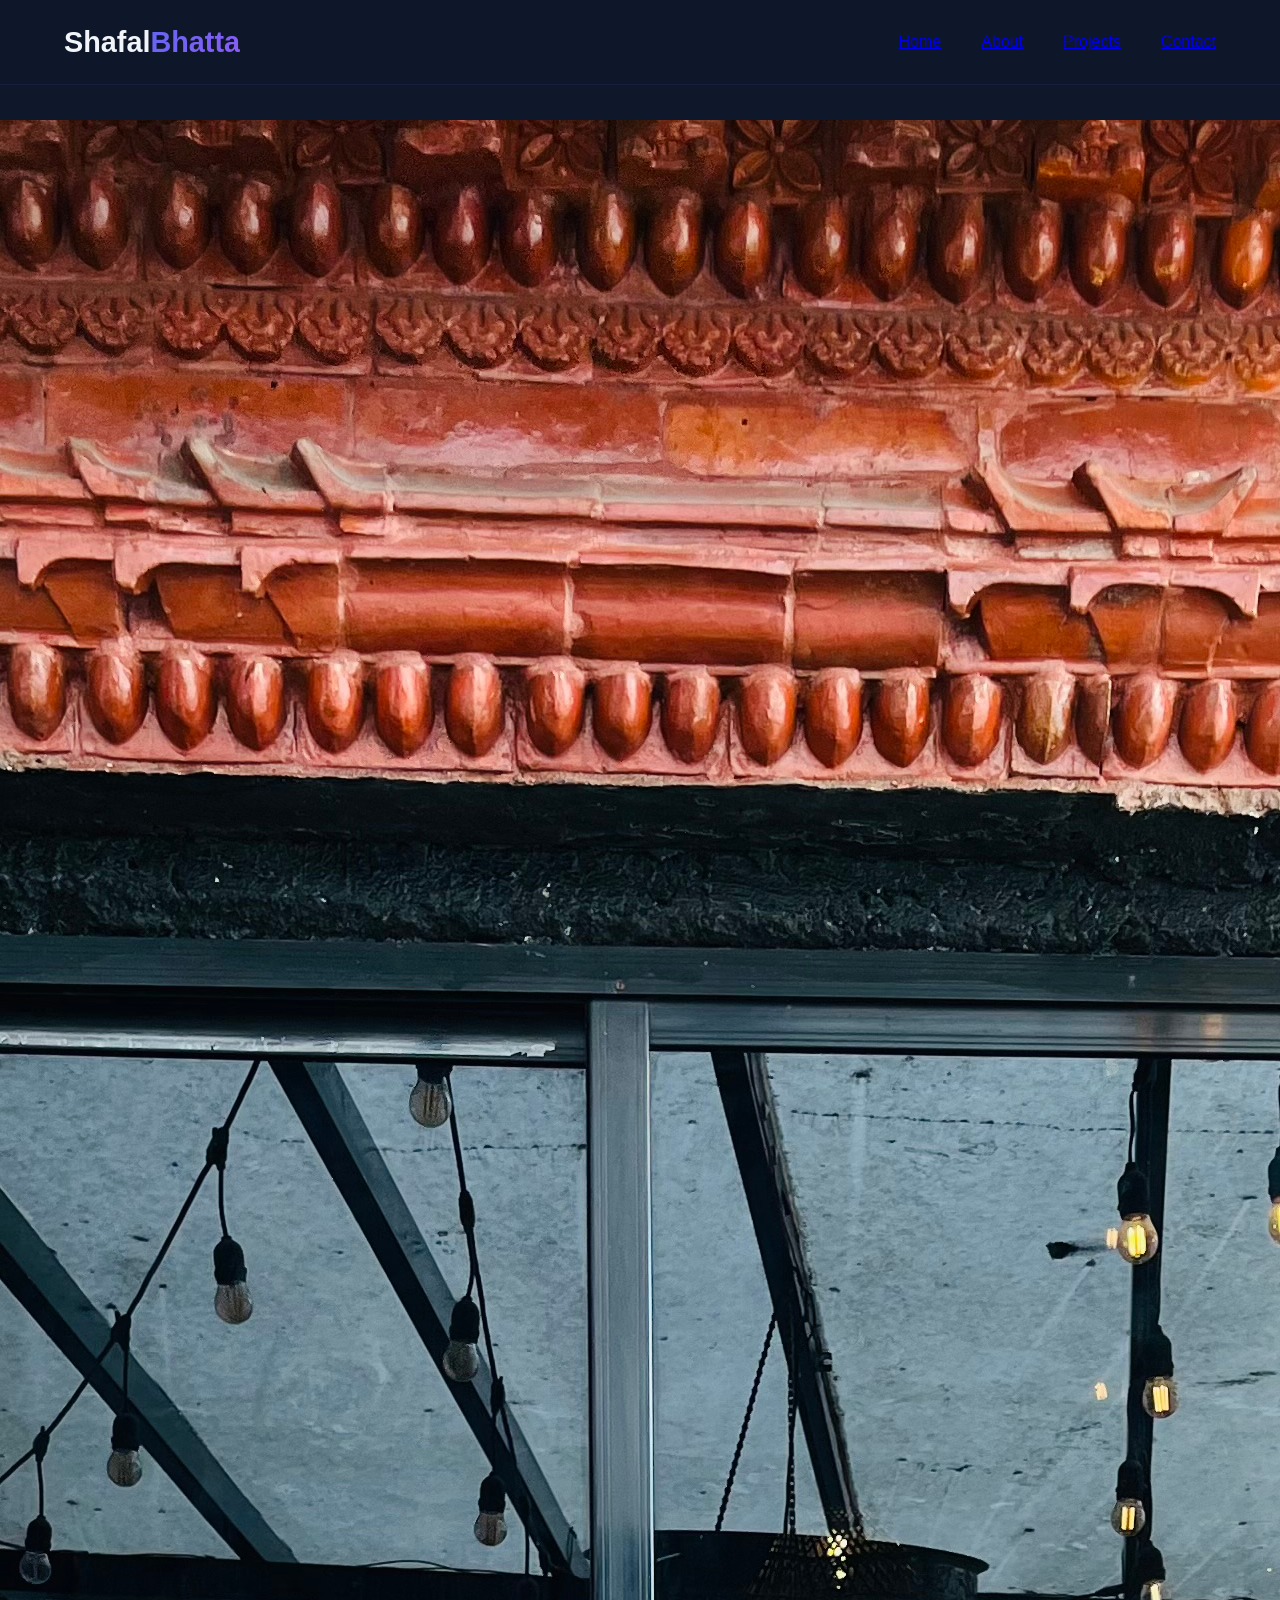
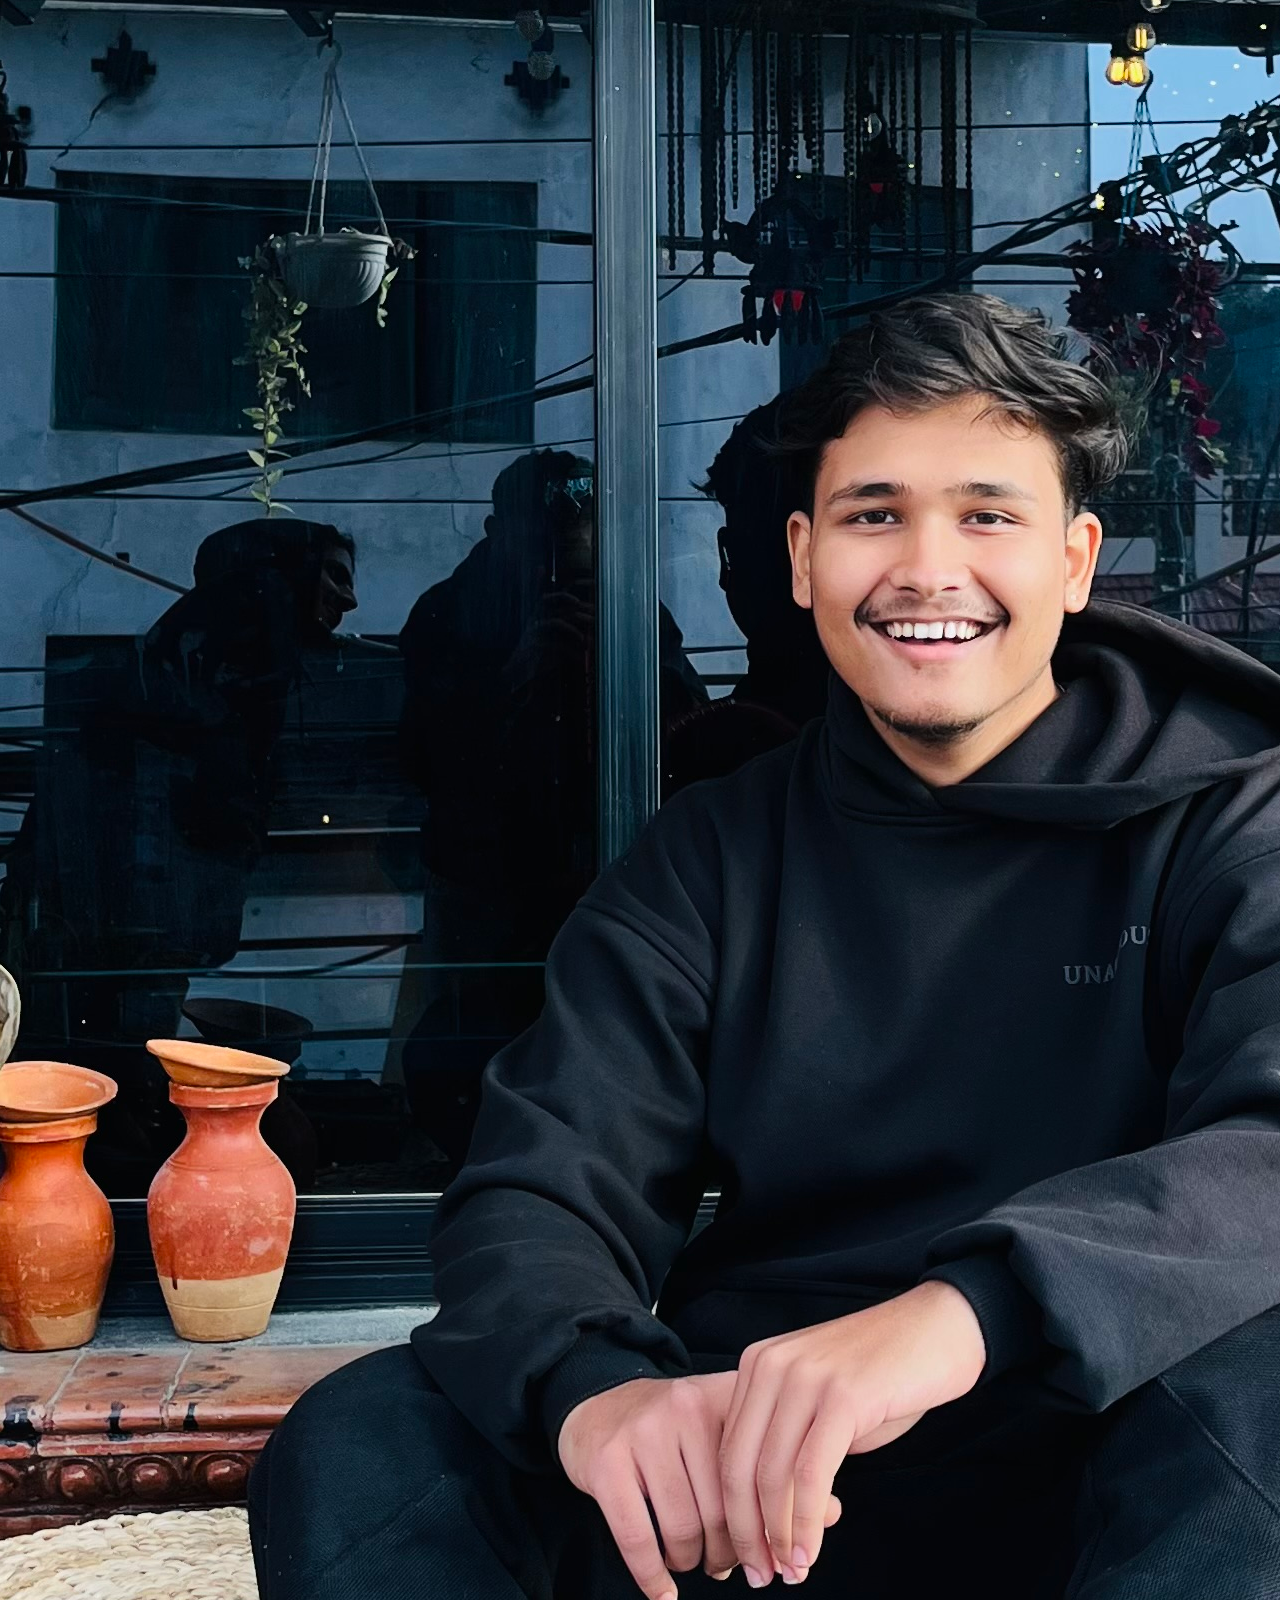
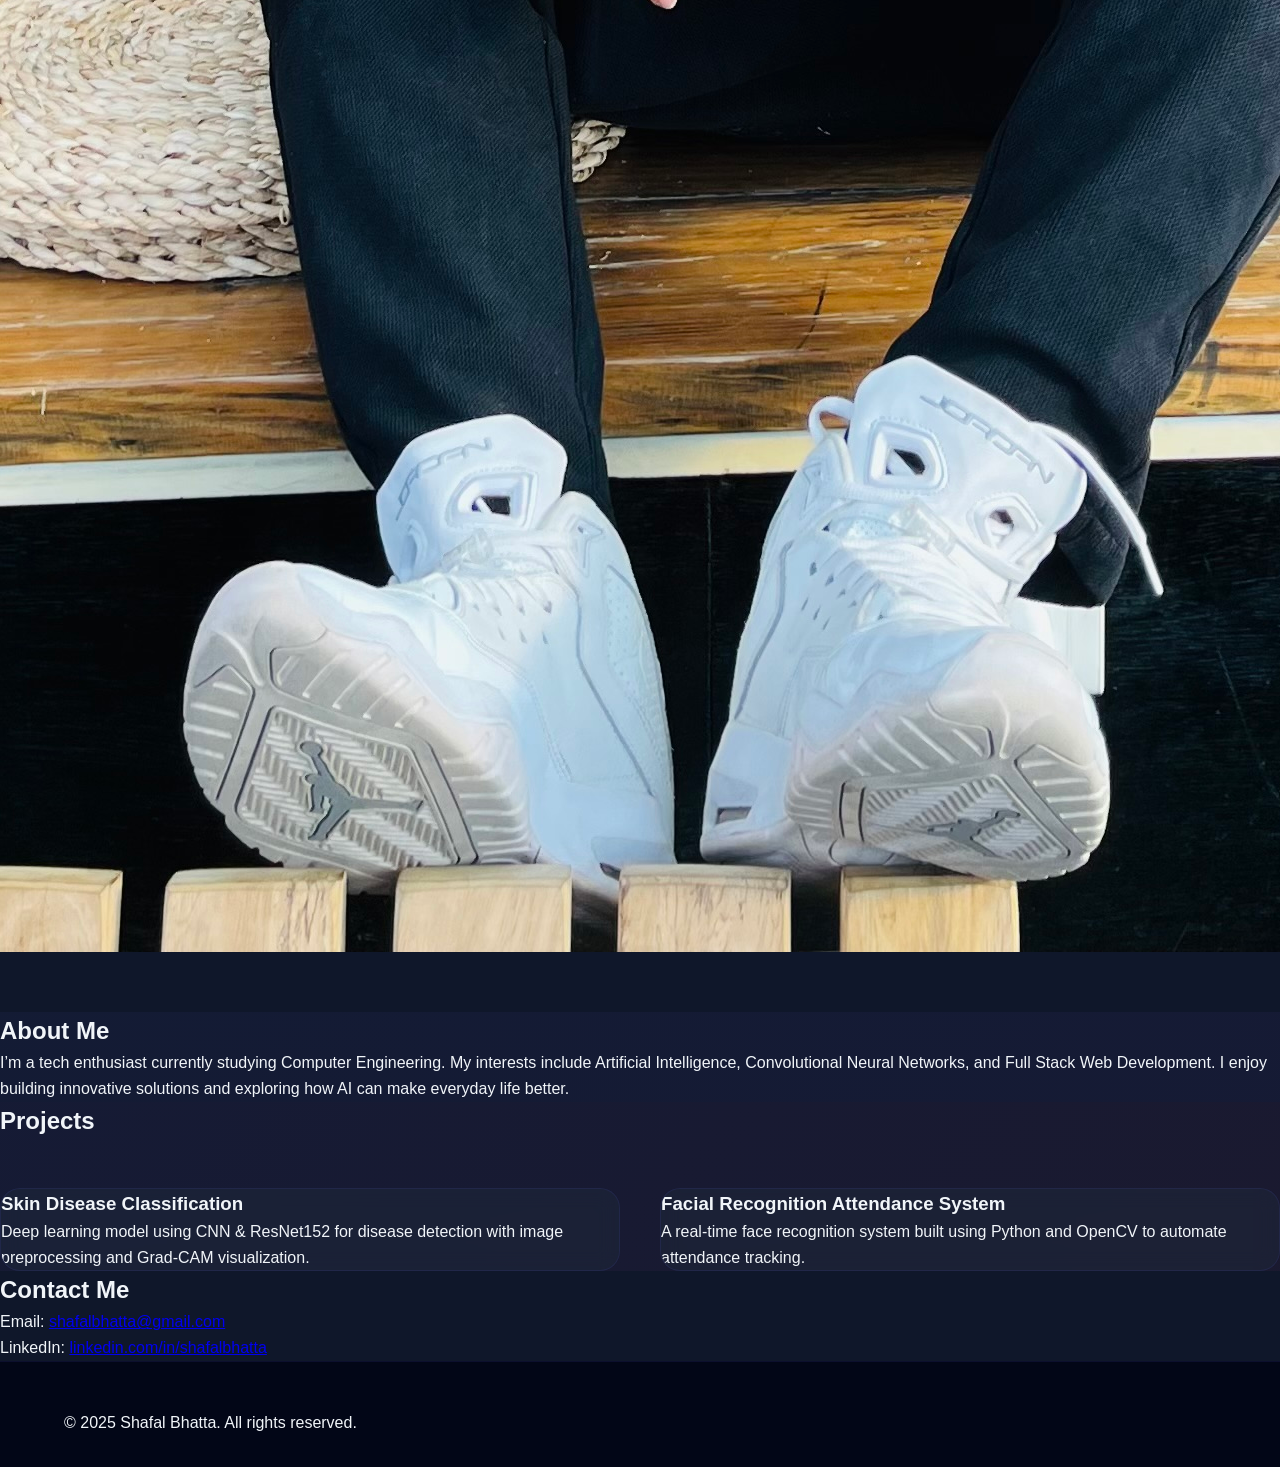
<file: index_old.html>
<!DOCTYPE html>
<html lang="en">
<head>
  <meta charset="UTF-8" />
  <meta name="viewport" content="width=device-width, initial-scale=1.0" />
  <title>Shafal Bhatta | Portfolio</title>
  <link rel="stylesheet" href="css/style.css" />
</head>
<body>
  <!-- ====== HEADER / NAVBAR ====== -->
  <header>
    <nav class="navbar">
      <h1 class="logo">Shafal<span>Bhatta</span></h1>
      <ul class="nav-links">
        <li><a href="#home">Home</a></li>
        <li><a href="#about">About</a></li>
        <li><a href="#projects">Projects</a></li>
        <li><a href="#contact">Contact</a></li>
      </ul>
    </nav>
  </header>

  <!-- ====== HERO SECTION ====== -->
  <section id="home" class="hero">
    <div class="hero-content">
      <h2>Hello, I'm <span>Shafal Bhatta</span></h2>
      <p>A Computer Engineering student passionate about AI, Deep Learning, and Web Development.</p>
      <a href="#projects" class="btn">View My Work</a>
      <a href="files/Safal_Bhatta_CV.pdf" download class="btn secondary">Download CV</a>
    </div>
    <div class="hero-image">
      <img src="assets/images/profile.jpg" alt="Shafal Bhatta" />
    </div>
  </section>

  <!-- ====== ABOUT SECTION ====== -->
  <section id="about" class="about">
    <h2>About Me</h2>
    <p>
      I’m a tech enthusiast currently studying Computer Engineering. My interests include Artificial Intelligence,
      Convolutional Neural Networks, and Full Stack Web Development. I enjoy building innovative solutions and exploring
      how AI can make everyday life better.
    </p>
  </section>

  <!-- ====== PROJECTS SECTION ====== -->
  <section id="projects" class="projects">
    <h2>Projects</h2>
    <div class="project-grid">
      <div class="project-card">
        <h3>Skin Disease Classification</h3>
        <p>Deep learning model using CNN & ResNet152 for disease detection with image preprocessing and Grad-CAM visualization.</p>
      </div>
      <div class="project-card">
        <h3>Facial Recognition Attendance System</h3>
        <p>A real-time face recognition system built using Python and OpenCV to automate attendance tracking.</p>
      </div>
    </div>
  </section>

  <!-- ====== CONTACT SECTION ====== -->
  <section id="contact" class="contact">
    <h2>Contact Me</h2>
    <p>Email: <a href="mailto:shafalbhatta@gmail.com">shafalbhatta@gmail.com</a></p>
    <p>LinkedIn: <a href="https://linkedin.com/in/shafalbhatta" target="_blank">linkedin.com/in/shafalbhatta</a></p>
  </section>

  <footer>
    <p>© 2025 Shafal Bhatta. All rights reserved.</p>
  </footer>
</body>
</html>
</file>
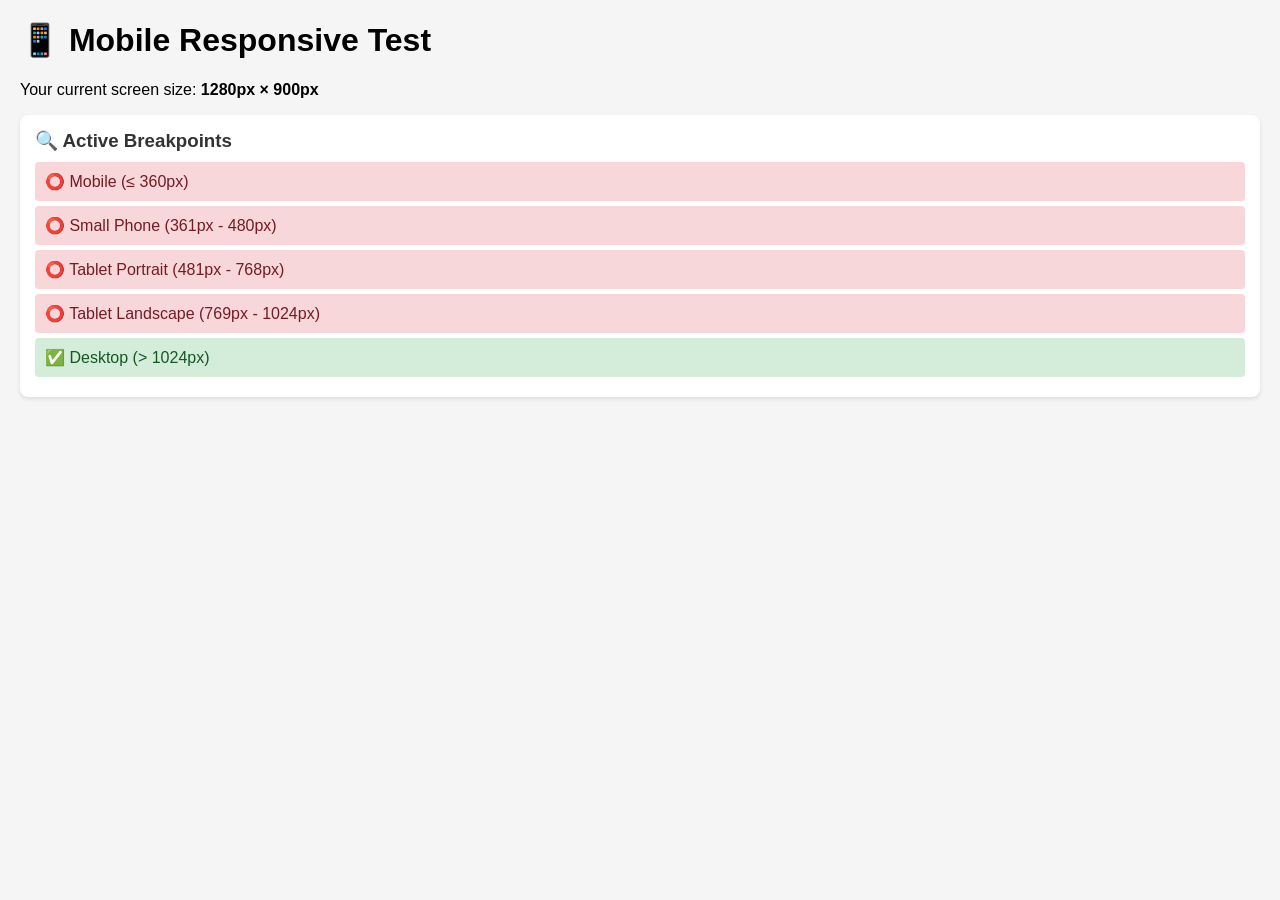
<file: mobile-test.html>
<!DOCTYPE html>
<html lang="en">
<head>
  <meta charset="UTF-8">
  <meta name="viewport" content="width=device-width, initial-scale=1.0">
  <title>Mobile Test - Responsive Breakpoints</title>
  <style>
    body {
      font-family: Arial, sans-serif;
      margin: 20px;
      background: #f5f5f5;
    }
    .breakpoint {
      background: white;
      padding: 15px;
      margin: 10px 0;
      border-radius: 8px;
      box-shadow: 0 2px 4px rgba(0,0,0,0.1);
    }
    .breakpoint h3 {
      margin: 0 0 10px 0;
      color: #333;
    }
    .status {
      padding: 10px;
      border-radius: 4px;
      margin: 5px 0;
    }
    .active {
      background: #d4edda;
      color: #155724;
    }
    .inactive {
      background: #f8d7da;
      color: #721c24;
    }
  </style>
</head>
<body>
  <h1>📱 Mobile Responsive Test</h1>
  <p>Your current screen size: <strong id="size"></strong></p>
  
  <div class="breakpoint">
    <h3>🔍 Active Breakpoints</h3>
    <div id="breakpoints"></div>
  </div>

  <script>
    function checkBreakpoints() {
      const width = window.innerWidth;
      const height = window.innerHeight;
      
      document.getElementById('size').textContent = `${width}px × ${height}px`;
      
      const breakpoints = [
        { name: 'Mobile (≤ 360px)', min: 0, max: 360 },
        { name: 'Small Phone (361px - 480px)', min: 361, max: 480 },
        { name: 'Tablet Portrait (481px - 768px)', min: 481, max: 768 },
        { name: 'Tablet Landscape (769px - 1024px)', min: 769, max: 1024 },
        { name: 'Desktop (> 1024px)', min: 1025, max: Infinity }
      ];
      
      let html = '';
      breakpoints.forEach(bp => {
        const isActive = width >= bp.min && width <= bp.max;
        html += `<div class="status ${isActive ? 'active' : 'inactive'}">
          ${isActive ? '✅' : '⭕'} ${bp.name}
        </div>`;
      });
      
      document.getElementById('breakpoints').innerHTML = html;
    }
    
    checkBreakpoints();
    window.addEventListener('resize', checkBreakpoints);
  </script>
</body>
</html>
</file>
<file: css/style.css>
/* ============================
   MODERN PORTFOLIO STYLES
   ============================ */

/* ====== RESET & BASE STYLES ====== */
* {
  margin: 0;
  padding: 0;
  box-sizing: border-box;
}

:root {
  --primary-color: #6366f1;
  --secondary-color: #8b5cf6;
  --accent-color: #ec4899;
  --dark-bg: #0f172a;
  --darker-bg: #020617;
  --light-bg: #1e293b;
  --text-primary: #f1f5f9;
  --text-secondary: #cbd5e1;
  --text-muted: #94a3b8;
  --gradient-1: linear-gradient(135deg, #6366f1 0%, #8b5cf6 100%);
  --gradient-2: linear-gradient(135deg, #ec4899 0%, #f43f5e 100%);
  --gradient-3: linear-gradient(135deg, #06b6d4 0%, #3b82f6 100%);
  --shadow-sm: 0 2px 8px rgba(0, 0, 0, 0.1);
  --shadow-md: 0 4px 16px rgba(0, 0, 0, 0.2);
  --shadow-lg: 0 8px 32px rgba(0, 0, 0, 0.3);
  --transition: all 0.3s cubic-bezier(0.4, 0, 0.2, 1);
}

html {
  scroll-behavior: smooth;
  font-size: 16px;
}

body {
  font-family: 'Poppins', sans-serif;
  background: var(--dark-bg);
  color: var(--text-primary);
  line-height: 1.6;
  overflow-x: hidden;
}

.container {
  max-width: 1200px;
  margin: 0 auto;
  padding: 0 20px;
}

.section-padding {
  padding: 100px 0;
}

/* ====== PARTICLE BACKGROUND ====== */
#particles-js {
  position: fixed;
  width: 100%;
  height: 100%;
  top: 0;
  left: 0;
  z-index: -1;
  background: linear-gradient(135deg, var(--darker-bg) 0%, var(--dark-bg) 100%);
}

/* ====== SCROLL PROGRESS BAR ====== */
.scroll-progress {
  position: fixed;
  top: 0;
  left: 0;
  height: 4px;
  background: var(--gradient-1);
  width: 0%;
  z-index: 9999;
  transition: width 0.1s ease;
  box-shadow: 0 0 10px var(--primary-color);
}

/* ====== HEADER / NAVBAR ====== */
header {
  position: fixed;
  top: 0;
  left: 0;
  width: 100%;
  background: rgba(15, 23, 42, 0.9);
  backdrop-filter: blur(10px);
  border-bottom: 1px solid rgba(99, 102, 241, 0.1);
  z-index: 1000;
  transition: var(--transition);
}

header.scrolled {
  background: rgba(15, 23, 42, 0.95);
  box-shadow: var(--shadow-md);
}

.navbar {
  display: flex;
  justify-content: space-between;
  align-items: center;
  padding: 1.2rem 5%;
  max-width: 1400px;
  margin: 0 auto;
}

.logo {
  font-size: 1.8rem;
  font-weight: 700;
  color: var(--text-primary);
  cursor: pointer;
}

.logo span {
  background: var(--gradient-1);
  -webkit-background-clip: text;
  -webkit-text-fill-color: transparent;
  background-clip: text;
}

.nav-links {
  display: flex;
  list-style: none;
  gap: 2.5rem;
}

.nav-link {
  color: var(--text-secondary);
  text-decoration: none;
  font-weight: 500;
  font-size: 0.95rem;
  position: relative;
  transition: var(--transition);
}

.nav-link::after {
  content: '';
  position: absolute;
  bottom: -5px;
  left: 0;
  width: 0;
  height: 2px;
  background: var(--gradient-1);
  transition: width 0.3s ease;
}

.nav-link:hover,
.nav-link.active {
  color: var(--text-primary);
}

.nav-link:hover::after,
.nav-link.active::after {
  width: 100%;
}

.hamburger {
  display: none;
  flex-direction: column;
  cursor: pointer;
  gap: 5px;
}

.hamburger span {
  width: 25px;
  height: 3px;
  background: var(--text-primary);
  border-radius: 3px;
  transition: var(--transition);
}

/* ====== HERO SECTION ====== */
.hero {
  min-height: 100vh;
  display: flex;
  align-items: center;
  justify-content: center;
  padding: 120px 5% 60px;
  position: relative;
}

.hero-content {
  display: grid;
  grid-template-columns: 1fr 1fr;
  gap: 4rem;
  align-items: center;
  max-width: 1400px;
  width: 100%;
}

.hero-text h2 {
  font-size: 3rem;
  font-weight: 800;
  margin-bottom: 1rem;
  animation: fadeInUp 0.8s ease;
}

.gradient-text {
  background: var(--gradient-1);
  -webkit-background-clip: text;
  -webkit-text-fill-color: transparent;
  background-clip: text;
}

.typing-container {
  height: 60px;
  margin: 1rem 0;
}

.typing-container p {
  font-size: 1.5rem;
  color: var(--text-secondary);
}

.typing-text {
  color: var(--primary-color);
  font-weight: 600;
  border-right: 2px solid var(--primary-color);
  animation: blink 0.7s infinite;
}

@keyframes blink {
  0%, 100% { border-color: transparent; }
  50% { border-color: var(--primary-color); }
}

.hero-description {
  font-size: 1.1rem;
  color: var(--text-muted);
  margin-bottom: 2rem;
  line-height: 1.8;
}

.hero-buttons {
  display: flex;
  gap: 1.5rem;
  margin-bottom: 2rem;
}

.btn {
  padding: 0.9rem 2rem;
  border-radius: 50px;
  text-decoration: none;
  font-weight: 600;
  font-size: 0.95rem;
  display: inline-flex;
  align-items: center;
  gap: 0.5rem;
  transition: var(--transition);
  position: relative;
  overflow: hidden;
}

.primary-btn {
  background: var(--gradient-1);
  color: white;
  box-shadow: 0 4px 15px rgba(99, 102, 241, 0.4);
}

.primary-btn:hover {
  transform: translateY(-3px);
  box-shadow: 0 6px 20px rgba(99, 102, 241, 0.6);
}

.secondary-btn {
  background: transparent;
  color: var(--text-primary);
  border: 2px solid var(--primary-color);
}

.secondary-btn:hover {
  background: var(--primary-color);
  transform: translateY(-3px);
}

.social-links {
  display: flex;
  gap: 1rem;
}

.social-icon {
  width: 45px;
  height: 45px;
  border-radius: 50%;
  background: rgba(99, 102, 241, 0.1);
  display: flex;
  align-items: center;
  justify-content: center;
  color: var(--text-primary);
  font-size: 1.5rem;
  text-decoration: none;
  transition: var(--transition);
  border: 1px solid rgba(99, 102, 241, 0.2);
}

.social-icon:hover {
  background: var(--gradient-1);
  color: #fff;
  transform: translateY(-5px);
  box-shadow: 0 5px 15px rgba(99, 102, 241, 0.4);
}

.social-icon i {
  transition: color 0.3s;
}

.social-icon img {
  width: 28px;
  height: 28px;
  display: block;
  filter: none;
}

.hero-image {
  display: flex;
  justify-content: center;
  align-items: center;
}

.image-wrapper {
  position: relative;
  width: 400px;
  height: 400px;
}

.image-wrapper img {
  width: 100%;
  height: 100%;
  border-radius: 50%;
  object-fit: cover;
  border: 5px solid var(--primary-color);
  box-shadow: 0 0 30px rgba(99, 102, 241, 0.5);
  animation: float 3s ease-in-out infinite;
}

@keyframes float {
  0%, 100% { transform: translateY(0); }
  50% { transform: translateY(-20px); }
}

.image-overlay {
  position: absolute;
  top: -20px;
  right: -20px;
  width: 150px;
  height: 150px;
  background: var(--gradient-2);
  border-radius: 50%;
  opacity: 0.2;
  z-index: -1;
  animation: pulse 2s ease-in-out infinite;
}

@keyframes pulse {
  0%, 100% { transform: scale(1); }
  50% { transform: scale(1.1); }
}

.scroll-indicator {
  position: absolute;
  bottom: 30px;
  left: 50%;
  transform: translateX(-50%);
}

.scroll-indicator a {
  display: block;
  width: 40px;
  height: 40px;
  border: 2px solid var(--primary-color);
  border-radius: 50%;
  display: flex;
  align-items: center;
  justify-content: center;
  color: var(--primary-color);
  font-size: 1.2rem;
  animation: bounce 2s infinite;
  text-decoration: none;
}

@keyframes bounce {
  0%, 20%, 50%, 80%, 100% { transform: translateY(0); }
  40% { transform: translateY(-10px); }
  60% { transform: translateY(-5px); }
}

/* ====== SECTION TITLES ====== */
.section-title {
  font-size: 2.5rem;
  font-weight: 700;
  text-align: center;
  margin-bottom: 0.5rem;
}

.section-title span {
  background: var(--gradient-1);
  -webkit-background-clip: text;
  -webkit-text-fill-color: transparent;
  background-clip: text;
}

.section-subtitle {
  text-align: center;
  color: var(--text-muted);
  font-size: 1.1rem;
  margin-bottom: 3rem;
}

/* ====== ABOUT SECTION ====== */
.about {
  background: linear-gradient(135deg, rgba(99, 102, 241, 0.05) 0%, rgba(139, 92, 246, 0.05) 100%);
}

.about-content {
  display: grid;
  grid-template-columns: 1fr 1.5fr;
  gap: 4rem;
  align-items: center;
  margin-top: 3rem;
}

.about-img-wrapper {
  position: relative;
  max-width: 350px;
}

.about-img-wrapper img {
  width: 100%;
  border-radius: 20px;
  box-shadow: var(--shadow-lg);
  transition: var(--transition);
}

.about-img-wrapper:hover img {
  transform: scale(1.05);
}

.experience-badge {
  position: absolute;
  bottom: 20px;
  right: -20px;
  background: var(--gradient-1);
  padding: 1.5rem;
  border-radius: 15px;
  text-align: center;
  box-shadow: var(--shadow-lg);
}

.badge-content h3 {
  font-size: 2.5rem;
  font-weight: 700;
  margin-bottom: 0.2rem;
}

.badge-content p {
  font-size: 0.85rem;
  opacity: 0.9;
}

.about-text h3 {
  font-size: 2rem;
  margin-bottom: 1.5rem;
  color: var(--text-primary);
}

.about-text p {
  color: var(--text-secondary);
  margin-bottom: 1.5rem;
  line-height: 1.8;
}

.about-stats {
  display: grid;
  grid-template-columns: repeat(3, 1fr);
  gap: 2rem;
  margin-top: 2.5rem;
}

.stat-box {
  text-align: center;
  padding: 1.5rem;
  background: rgba(99, 102, 241, 0.1);
  border-radius: 15px;
  border: 1px solid rgba(99, 102, 241, 0.2);
  transition: var(--transition);
}

.stat-box:hover {
  transform: translateY(-5px);
  background: rgba(99, 102, 241, 0.15);
  box-shadow: var(--shadow-md);
}

.stat-box i {
  font-size: 2.5rem;
  background: var(--gradient-1);
  -webkit-background-clip: text;
  -webkit-text-fill-color: transparent;
  background-clip: text;
  margin-bottom: 0.5rem;
}

.stat-box h4 {
  font-size: 2rem;
  font-weight: 700;
  margin-bottom: 0.3rem;
}

.stat-box p {
  color: var(--text-muted);
  font-size: 0.9rem;
}

/* ====== SKILLS SECTION ====== */
.skills-container {
  display: grid;
  gap: 3rem;
  margin-top: 3rem;
}

.skill-category {
  background: rgba(30, 41, 59, 0.5);
  padding: 2.5rem;
  border-radius: 20px;
  border: 1px solid rgba(99, 102, 241, 0.1);
  backdrop-filter: blur(10px);
  transition: var(--transition);
}

.skill-category:hover {
  transform: translateY(-5px);
  box-shadow: var(--shadow-lg);
  border-color: rgba(99, 102, 241, 0.3);
}

.skill-category h3 {
  font-size: 1.5rem;
  margin-bottom: 2rem;
  display: flex;
  align-items: center;
  gap: 1rem;
}

.skill-category h3 i {
  background: var(--gradient-1);
  -webkit-background-clip: text;
  -webkit-text-fill-color: transparent;
  background-clip: text;
}

.skill-items {
  display: grid;
  gap: 1.5rem;
}

.skill-item {
  display: grid;
  gap: 0.5rem;
}

.skill-info {
  display: flex;
  justify-content: space-between;
  font-weight: 500;
  color: var(--text-secondary);
}

.skill-bar {
  height: 10px;
  background: rgba(99, 102, 241, 0.1);
  border-radius: 10px;
  overflow: hidden;
}

.skill-progress {
  height: 100%;
  background: var(--gradient-1);
  border-radius: 10px;
  animation: fillBar 1.5s ease;
  box-shadow: 0 0 10px rgba(99, 102, 241, 0.5);
}

@keyframes fillBar {
  from { width: 0; }
}

.tech-icons {
  display: grid;
  grid-template-columns: repeat(auto-fit, minmax(100px, 1fr));
  gap: 1.5rem;
}

.tech-icon {
  display: flex;
  flex-direction: column;
  align-items: center;
  gap: 0.5rem;
  padding: 1.5rem;
  background: rgba(99, 102, 241, 0.1);
  border-radius: 15px;
  border: 1px solid rgba(99, 102, 241, 0.2);
  transition: var(--transition);
  cursor: pointer;
}

.tech-icon:hover {
  transform: translateY(-5px);
  background: rgba(99, 102, 241, 0.2);
  box-shadow: var(--shadow-md);
}

.tech-icon i {
  font-size: 2.5rem;
  background: var(--gradient-1);
  -webkit-background-clip: text;
  -webkit-text-fill-color: transparent;
  background-clip: text;
}

.tech-icon span {
  font-size: 0.85rem;
  color: var(--text-secondary);
  font-weight: 500;
}

/* ====== PROJECTS SECTION ====== */
.projects {
  background: linear-gradient(135deg, rgba(139, 92, 246, 0.05) 0%, rgba(236, 72, 153, 0.05) 100%);
}

.project-grid {
  display: grid;
  grid-template-columns: repeat(auto-fit, minmax(300px, 1fr));
  gap: 2.5rem;
  margin-top: 3rem;
}

.project-card {
  background: rgba(30, 41, 59, 0.5);
  border-radius: 20px;
  overflow: hidden;
  border: 1px solid rgba(99, 102, 241, 0.1);
  transition: var(--transition);
  backdrop-filter: blur(10px);
}

.project-card:hover {
  transform: translateY(-10px);
  box-shadow: var(--shadow-lg);
  border-color: rgba(99, 102, 241, 0.3);
}

.project-image {
  position: relative;
  height: 250px;
  overflow: hidden;
}

.project-image img {
  width: 100%;
  height: 100%;
  object-fit: cover;
  transition: var(--transition);
}

.project-card:hover .project-image img {
  transform: scale(1.1);
}

.project-overlay {
  position: absolute;
  top: 0;
  left: 0;
  width: 100%;
  height: 100%;
  background: rgba(99, 102, 241, 0.9);
  display: flex;
  align-items: center;
  justify-content: center;
  opacity: 0;
  transition: var(--transition);
}

.project-card:hover .project-overlay {
  opacity: 1;
}

.project-links {
  display: flex;
  gap: 1rem;
}

.project-link {
  width: 50px;
  height: 50px;
  border-radius: 50%;
  background: white;
  color: var(--primary-color);
  display: flex;
  align-items: center;
  justify-content: center;
  text-decoration: none;
  font-size: 1.2rem;
  transition: var(--transition);
}

.project-link:hover {
  transform: scale(1.1);
}

.project-info {
  padding: 2rem;
}

.project-tags {
  display: flex;
  gap: 0.5rem;
  margin-bottom: 1rem;
  flex-wrap: wrap;
}

.tag {
  padding: 0.3rem 0.8rem;
  background: rgba(99, 102, 241, 0.2);
  border-radius: 20px;
  font-size: 0.75rem;
  color: var(--primary-color);
  font-weight: 500;
}

.project-info h3 {
  font-size: 1.4rem;
  margin-bottom: 1rem;
  color: var(--text-primary);
}

.project-info p {
  color: var(--text-secondary);
  line-height: 1.7;
}

/* ====== TESTIMONIALS SECTION ====== */
.testimonials-slider {
  max-width: 800px;
  margin: 3rem auto;
  position: relative;
}

.testimonial-card {
  background: rgba(30, 41, 59, 0.5);
  padding: 3rem;
  border-radius: 20px;
  border: 1px solid rgba(99, 102, 241, 0.1);
  backdrop-filter: blur(10px);
  display: none;
  animation: fadeIn 0.5s ease;
}

.testimonial-card.active {
  display: block;
}

@keyframes fadeIn {
  from { opacity: 0; transform: translateY(20px); }
  to { opacity: 1; transform: translateY(0); }
}

.quote-icon {
  font-size: 3rem;
  color: var(--primary-color);
  margin-bottom: 1.5rem;
  opacity: 0.3;
}

.testimonial-text {
  font-size: 1.1rem;
  line-height: 1.8;
  color: var(--text-secondary);
  margin-bottom: 2rem;
  font-style: italic;
}

.testimonial-author {
  display: flex;
  align-items: center;
  gap: 1.5rem;
}

.testimonial-author img {
  width: 60px;
  height: 60px;
  border-radius: 50%;
  border: 3px solid var(--primary-color);
  object-fit: cover;
}

.author-info h4 {
  font-size: 1.1rem;
  margin-bottom: 0.3rem;
}

.author-info p {
  color: var(--text-muted);
  font-size: 0.9rem;
}

.slider-controls {
  display: flex;
  justify-content: center;
  align-items: center;
  gap: 2rem;
  margin-top: 2rem;
}

.slider-btn {
  width: 45px;
  height: 45px;
  border-radius: 50%;
  background: rgba(99, 102, 241, 0.2);
  border: 1px solid rgba(99, 102, 241, 0.3);
  color: var(--text-primary);
  font-size: 1.2rem;
  cursor: pointer;
  transition: var(--transition);
}

.slider-btn:hover {
  background: var(--gradient-1);
  transform: scale(1.1);
}

.slider-dots {
  display: flex;
  gap: 0.8rem;
}

.slider-dots span {
  width: 12px;
  height: 12px;
  border-radius: 50%;
  background: rgba(99, 102, 241, 0.3);
  cursor: pointer;
  transition: var(--transition);
}

.slider-dots span.active {
  background: var(--primary-color);
  width: 30px;
  border-radius: 10px;
}

/* ====== CONTACT SECTION ====== */
.contact-content {
  display: grid;
  grid-template-columns: 1fr 1.2fr;
  gap: 4rem;
  margin-top: 3rem;
}

.contact-info h3 {
  font-size: 2rem;
  margin-bottom: 1rem;
}

.contact-info > p {
  color: var(--text-secondary);
  margin-bottom: 2.5rem;
  line-height: 1.8;
}

.contact-details {
  display: grid;
  gap: 2rem;
}

.contact-item {
  display: flex;
  align-items: center;
  gap: 1.5rem;
}

.contact-icon {
  width: 60px;
  height: 60px;
  border-radius: 15px;
  background: var(--gradient-1);
  display: flex;
  align-items: center;
  justify-content: center;
  font-size: 1.5rem;
  flex-shrink: 0;
}

.contact-text h4 {
  font-size: 1.1rem;
  margin-bottom: 0.3rem;
}

.contact-text p,
.contact-text a {
  color: var(--text-muted);
  text-decoration: none;
  transition: var(--transition);
}

.contact-text a:hover {
  color: var(--primary-color);
}

.contact-form {
  background: rgba(30, 41, 59, 0.5);
  padding: 2.5rem;
  border-radius: 20px;
  border: 1px solid rgba(99, 102, 241, 0.1);
  backdrop-filter: blur(10px);
}

.form-group {
  position: relative;
  margin-bottom: 1.5rem;
}

.form-group input,
.form-group textarea {
  width: 100%;
  padding: 1rem 1rem 1rem 3rem;
  background: rgba(99, 102, 241, 0.05);
  border: 1px solid rgba(99, 102, 241, 0.2);
  border-radius: 10px;
  color: var(--text-primary);
  font-family: 'Poppins', sans-serif;
  font-size: 0.95rem;
  transition: var(--transition);
}

.form-group input:focus,
.form-group textarea:focus {
  outline: none;
  border-color: var(--primary-color);
  background: rgba(99, 102, 241, 0.1);
  box-shadow: 0 0 15px rgba(99, 102, 241, 0.2);
}

.form-group i {
  position: absolute;
  left: 1rem;
  top: 50%;
  transform: translateY(-50%);
  color: var(--text-muted);
  font-size: 1.1rem;
}

.form-group textarea + i {
  top: 1.5rem;
  transform: none;
}

.submit-btn {
  width: 100%;
  padding: 1rem;
  background: var(--gradient-1);
  color: white;
  border: none;
  border-radius: 50px;
  font-size: 1rem;
  font-weight: 600;
  cursor: pointer;
  display: flex;
  align-items: center;
  justify-content: center;
  gap: 0.5rem;
  transition: var(--transition);
  box-shadow: 0 4px 15px rgba(99, 102, 241, 0.4);
}

.submit-btn:hover {
  transform: translateY(-3px);
  box-shadow: 0 6px 20px rgba(99, 102, 241, 0.6);
}

/* ====== FOOTER ====== */
footer {
  background: var(--darker-bg);
  border-top: 1px solid rgba(99, 102, 241, 0.1);
  padding: 3rem 5% 2rem;
}

.footer-content {
  max-width: 1200px;
  margin: 0 auto;
  display: grid;
  grid-template-columns: repeat(auto-fit, minmax(250px, 1fr));
  gap: 3rem;
  margin-bottom: 2rem;
}

.footer-section h3 {
  font-size: 1.5rem;
  margin-bottom: 1rem;
}

.footer-section h3 span {
  background: var(--gradient-1);
  -webkit-background-clip: text;
  -webkit-text-fill-color: transparent;
  background-clip: text;
}

.footer-section h4 {
  font-size: 1.2rem;
  margin-bottom: 1rem;
  color: var(--text-primary);
}

.footer-section p {
  color: var(--text-muted);
  margin-bottom: 1.5rem;
}

.footer-social {
  display: flex;
  gap: 1rem;
}

.footer-social a {
  width: 40px;
  height: 40px;
  border-radius: 50%;
  background: rgba(99, 102, 241, 0.1);
  display: flex;
  align-items: center;
  justify-content: center;
  color: var(--text-primary);
  text-decoration: none;
  transition: var(--transition);
}

.footer-social a:hover {
  background: var(--gradient-1);
  transform: translateY(-3px);
}

.footer-section ul {
  list-style: none;
}

.footer-section ul li {
  margin-bottom: 0.8rem;
}

.footer-section ul li a {
  color: var(--text-muted);
  text-decoration: none;
  transition: var(--transition);
}

.footer-section ul li a:hover {
  color: var(--primary-color);
  padding-left: 5px;
}

.footer-bottom {
  text-align: center;
  padding-top: 2rem;
  border-top: 1px solid rgba(99, 102, 241, 0.1);
  color: var(--text-muted);
}

.footer-bottom i {
  color: var(--primary-color);
  animation: heartbeat 1.5s infinite;
}

@keyframes heartbeat {
  0%, 100% { transform: scale(1); }
  50% { transform: scale(1.2); }
}

/* ====== BACK TO TOP BUTTON ====== */
.back-to-top {
  position: fixed;
  bottom: 30px;
  right: 30px;
  width: 50px;
  height: 50px;
  border-radius: 50%;
  background: var(--gradient-1);
  color: white;
  border: none;
  font-size: 1.5rem;
  cursor: pointer;
  opacity: 0;
  pointer-events: none;
  transition: var(--transition);
  box-shadow: 0 4px 15px rgba(99, 102, 241, 0.4);
  z-index: 999;
}

.back-to-top.visible {
  opacity: 1;
  pointer-events: all;
}

.back-to-top:hover {
  transform: translateY(-5px);
  box-shadow: 0 6px 20px rgba(99, 102, 241, 0.6);
}

/* ====== ANIMATIONS ====== */
@keyframes fadeInUp {
  from {
    opacity: 0;
    transform: translateY(30px);
  }
  to {
    opacity: 1;
    transform: translateY(0);
  }
}

.fade-in {
  animation: fadeInUp 0.8s ease;
}

/* ====== RESPONSIVE DESIGN ====== */
@media (max-width: 1024px) {
  .hero-content,
  .about-content,
  .contact-content {
    grid-template-columns: 1fr;
    text-align: center;
  }

  .hero-image {
    order: -1;
  }

  .image-wrapper {
    width: 300px;
    height: 300px;
    margin: 0 auto;
  }

  .about-img-wrapper {
    margin: 0 auto;
  }

  .about-stats {
    grid-template-columns: repeat(3, 1fr);
  }

  .hero-buttons {
    justify-content: center;
  }

  .social-links {
    justify-content: center;
  }
}

@media (max-width: 768px) {
  .nav-links {
    position: fixed;
    top: 70px;
    right: -100%;
    width: 100%;
    height: calc(100vh - 70px);
    background: rgba(15, 23, 42, 0.98);
    flex-direction: column;
    align-items: center;
    justify-content: center;
    gap: 2rem;
    transition: var(--transition);
    backdrop-filter: blur(10px);
  }

  .nav-links.active {
    right: 0;
  }

  .hamburger {
    display: flex;
  }

  .hamburger.active span:nth-child(1) {
    transform: rotate(45deg) translate(8px, 8px);
  }

  .hamburger.active span:nth-child(2) {
    opacity: 0;
  }

  .hamburger.active span:nth-child(3) {
    transform: rotate(-45deg) translate(7px, -7px);
  }

  .hero-text h2 {
    font-size: 2rem;
  }

  .typing-container p {
    font-size: 1.2rem;
  }

  .section-title {
    font-size: 2rem;
  }

  .hero-buttons {
    flex-direction: column;
  }

  .about-stats {
    grid-template-columns: 1fr;
  }

  .project-grid {
    grid-template-columns: 1fr;
  }

  .tech-icons {
    grid-template-columns: repeat(3, 1fr);
  }

  .footer-content {
    grid-template-columns: 1fr;
    text-align: center;
  }

  .footer-social {
    justify-content: center;
  }
}

@media (max-width: 480px) {
  .hero-text h2 {
    font-size: 1.5rem;
  }

  .typing-container p {
    font-size: 1rem;
  }

  .section-padding {
    padding: 60px 0;
  }

  .btn {
    padding: 0.7rem 1.5rem;
    font-size: 0.85rem;
  }

  .image-wrapper {
    width: 250px;
    height: 250px;
  }
}

/* ====== ENHANCED SKILLS SECTION ====== */
.skills {
  background: linear-gradient(135deg, rgba(99, 102, 241, 0.03) 0%, rgba(139, 92, 246, 0.03) 100%);
}

.skills-grid {
  display: grid;
  grid-template-columns: repeat(auto-fit, minmax(280px, 1fr));
  gap: 2.5rem;
  margin-top: 3rem;
}

.skill-category {
  background: rgba(30, 41, 59, 0.6);
  padding: 2.5rem;
  border-radius: 20px;
  border: 1px solid rgba(99, 102, 241, 0.2);
  backdrop-filter: blur(10px);
  transition: all 0.3s cubic-bezier(0.4, 0, 0.2, 1);
  position: relative;
  overflow: hidden;
}

.skill-category::before {
  content: '';
  position: absolute;
  top: 0;
  left: 0;
  width: 100%;
  height: 4px;
  background: linear-gradient(135deg, #6366f1 0%, #8b5cf6 100%);
  opacity: 0;
  transition: all 0.3s cubic-bezier(0.4, 0, 0.2, 1);
}

.skill-category:hover {
  transform: translateY(-8px);
  box-shadow: 0 8px 32px rgba(0, 0, 0, 0.3);
  border-color: rgba(99, 102, 241, 0.4);
  background: rgba(30, 41, 59, 0.8);
}

.skill-category:hover::before {
  opacity: 1;
}

.category-header {
  display: flex;
  align-items: center;
  gap: 1rem;
  margin-bottom: 2rem;
}

.category-header i {
  font-size: 2rem;
  background: linear-gradient(135deg, #6366f1 0%, #8b5cf6 100%);
  -webkit-background-clip: text;
  -webkit-text-fill-color: transparent;
  background-clip: text;
}

.skill-category h3 {
  font-size: 1.4rem;
  margin: 0;
  color: #f1f5f9;
  font-weight: 600;
}

.skill-items {
  display: flex;
  flex-wrap: wrap;
  gap: 0.8rem;
}

.skill,
.skill-badge {
  display: inline-block;
  padding: 0.6rem 1.2rem;
  background: linear-gradient(135deg, rgba(99, 102, 241, 0.2), rgba(139, 92, 246, 0.2));
  border: 1px solid rgba(99, 102, 241, 0.3);
  border-radius: 20px;
  color: #cbd5e1;
  font-size: 0.9rem;
  font-weight: 500;
  transition: all 0.3s cubic-bezier(0.4, 0, 0.2, 1);
  cursor: default;
  position: relative;
  overflow: hidden;
}

.skill::before,
.skill-badge::before {
  content: '';
  position: absolute;
  top: 0;
  left: -100%;
  width: 100%;
  height: 100%;
  background: linear-gradient(135deg, #6366f1 0%, #8b5cf6 100%);
  opacity: 0.1;
  transition: left 0.3s ease;
  z-index: -1;
}

.skill:hover,
.skill-badge:hover {
  border-color: rgba(99, 102, 241, 0.6);
  color: #f1f5f9;
  background: linear-gradient(135deg, rgba(99, 102, 241, 0.3), rgba(139, 92, 246, 0.3));
  transform: translateY(-2px);
  box-shadow: 0 4px 12px rgba(99, 102, 241, 0.2);
}

.skill:hover::before,
.skill-badge:hover::before {
  left: 0;
}
</file>
